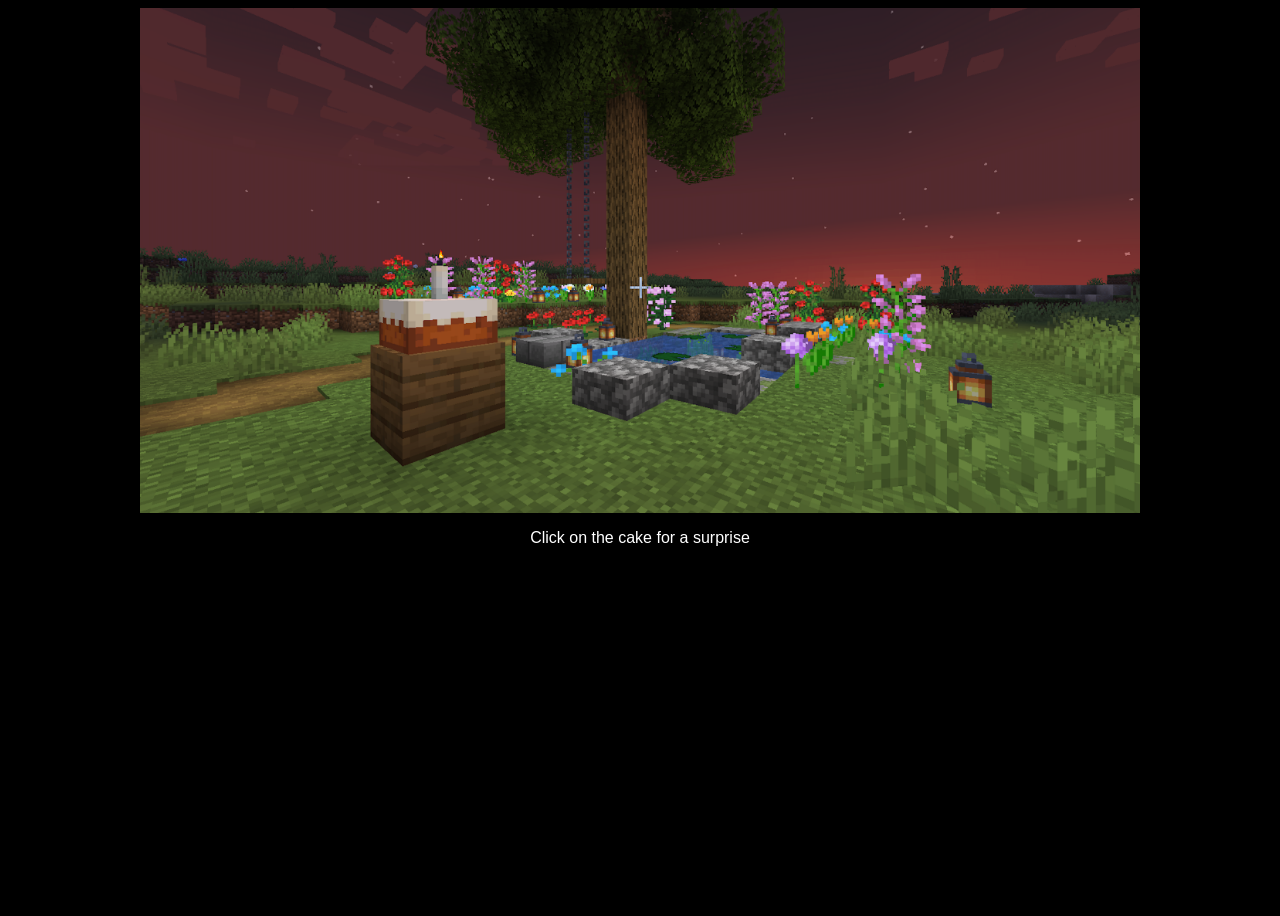
<file: cake.html>
<!DOCTYPE html>
<html lang="en">
<head>
    <meta charset="UTF-8">
    <meta http-equiv="X-UA-Compatible" content="IE=edge">
    <meta name="viewport" content="width=device-width, initial-scale=1.0">
    <title>Cake</title>
    <link rel="apple-touch-icon" sizes="180x180" href="./favicon_io/apple-touch-icon.png">
    <link rel="icon" type="image/png" sizes="32x32" href="./favicon_io/favicon-32x32.png">
    <link rel="icon" type="image/png" sizes="16x16" href="./favicon_io/favicon-16x16.png">
    <link rel="manifest" href="/site.webmanifest">
    <style>
        html{
            scroll-behavior: smooth;
        }
        .minecraft-pic{
            width: 1000px; 
            height: auto; 
            display:block; 
            margin-left: auto; 
            margin-right: auto;
        }
        .minecraft-pic-sm{
            display: none;
        }
        @media screen and (max-width:400px) {
            img.minecraft-pic{
                display: none;
            }
            .minecraft-pic-sm{
                display: block;
                width: 300px;
                margin-left: auto; 
                margin-right: auto;
            }
        }
    </style>
</head>
<body style="background-color: black;">
    <div style="min-height:100vh">
        <a href="./note.html"><img class="minecraft-pic" src="./Images/minecraft.png" alt=""></a>
        <a href="./note.html"><img class="minecraft-pic-sm" src="./Images/minecraft_sm.png" alt=""></a>
        <p style="color: white; text-align: center; font-family: sans-serif;">Click on the cake for a surprise</p>
    </div>
</body>
</html>
</file>
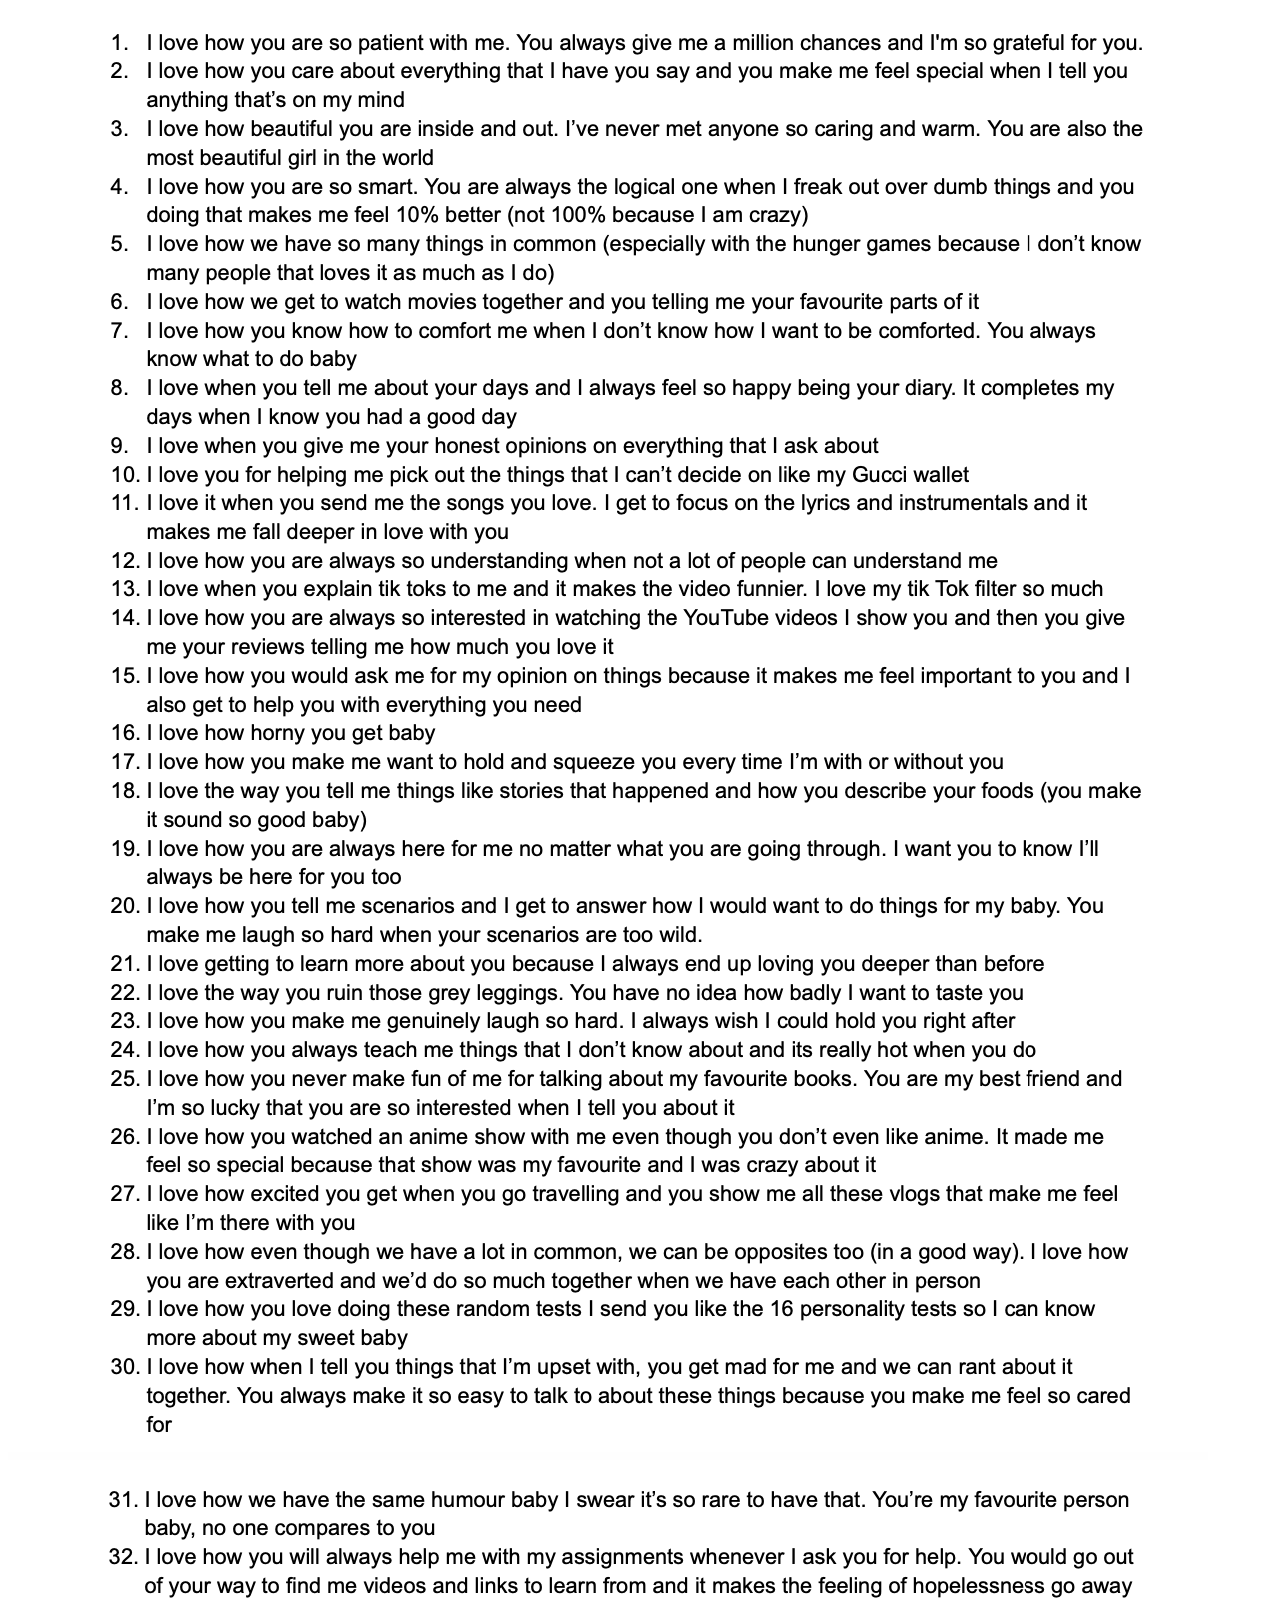
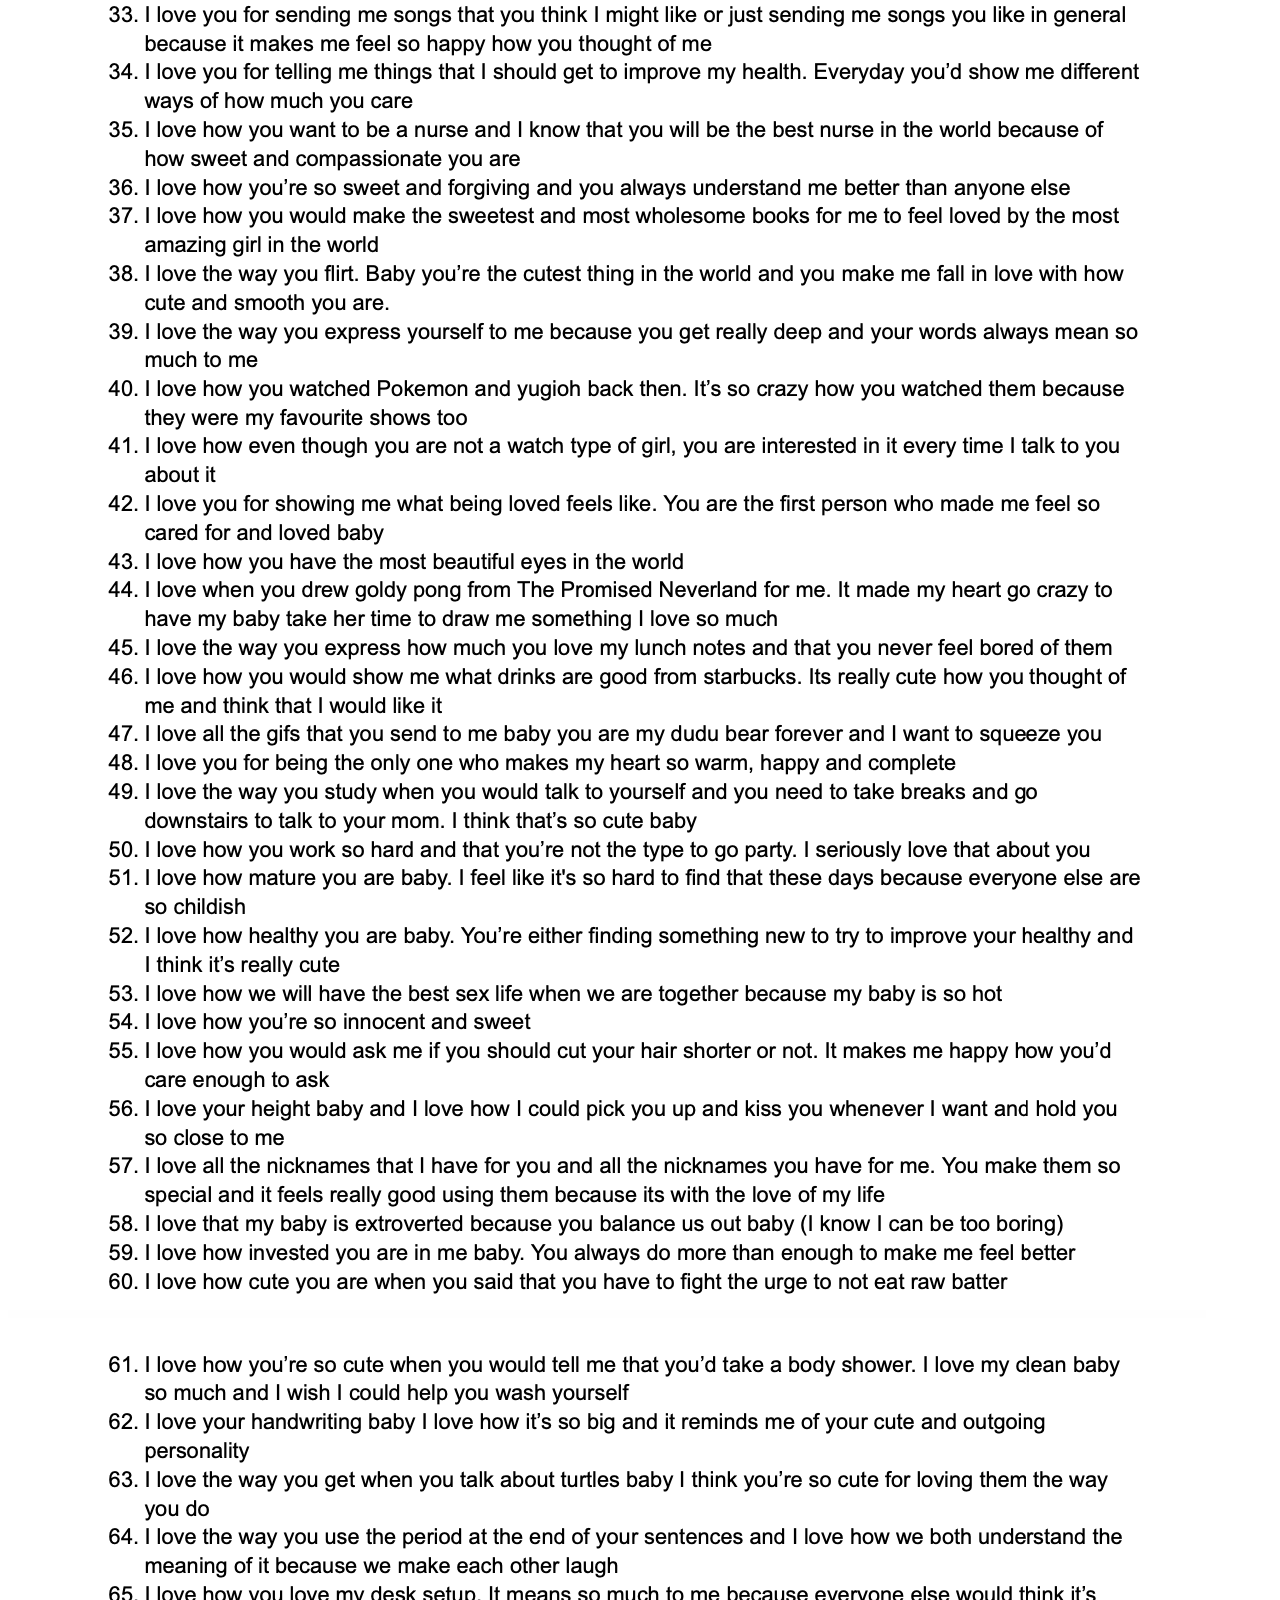
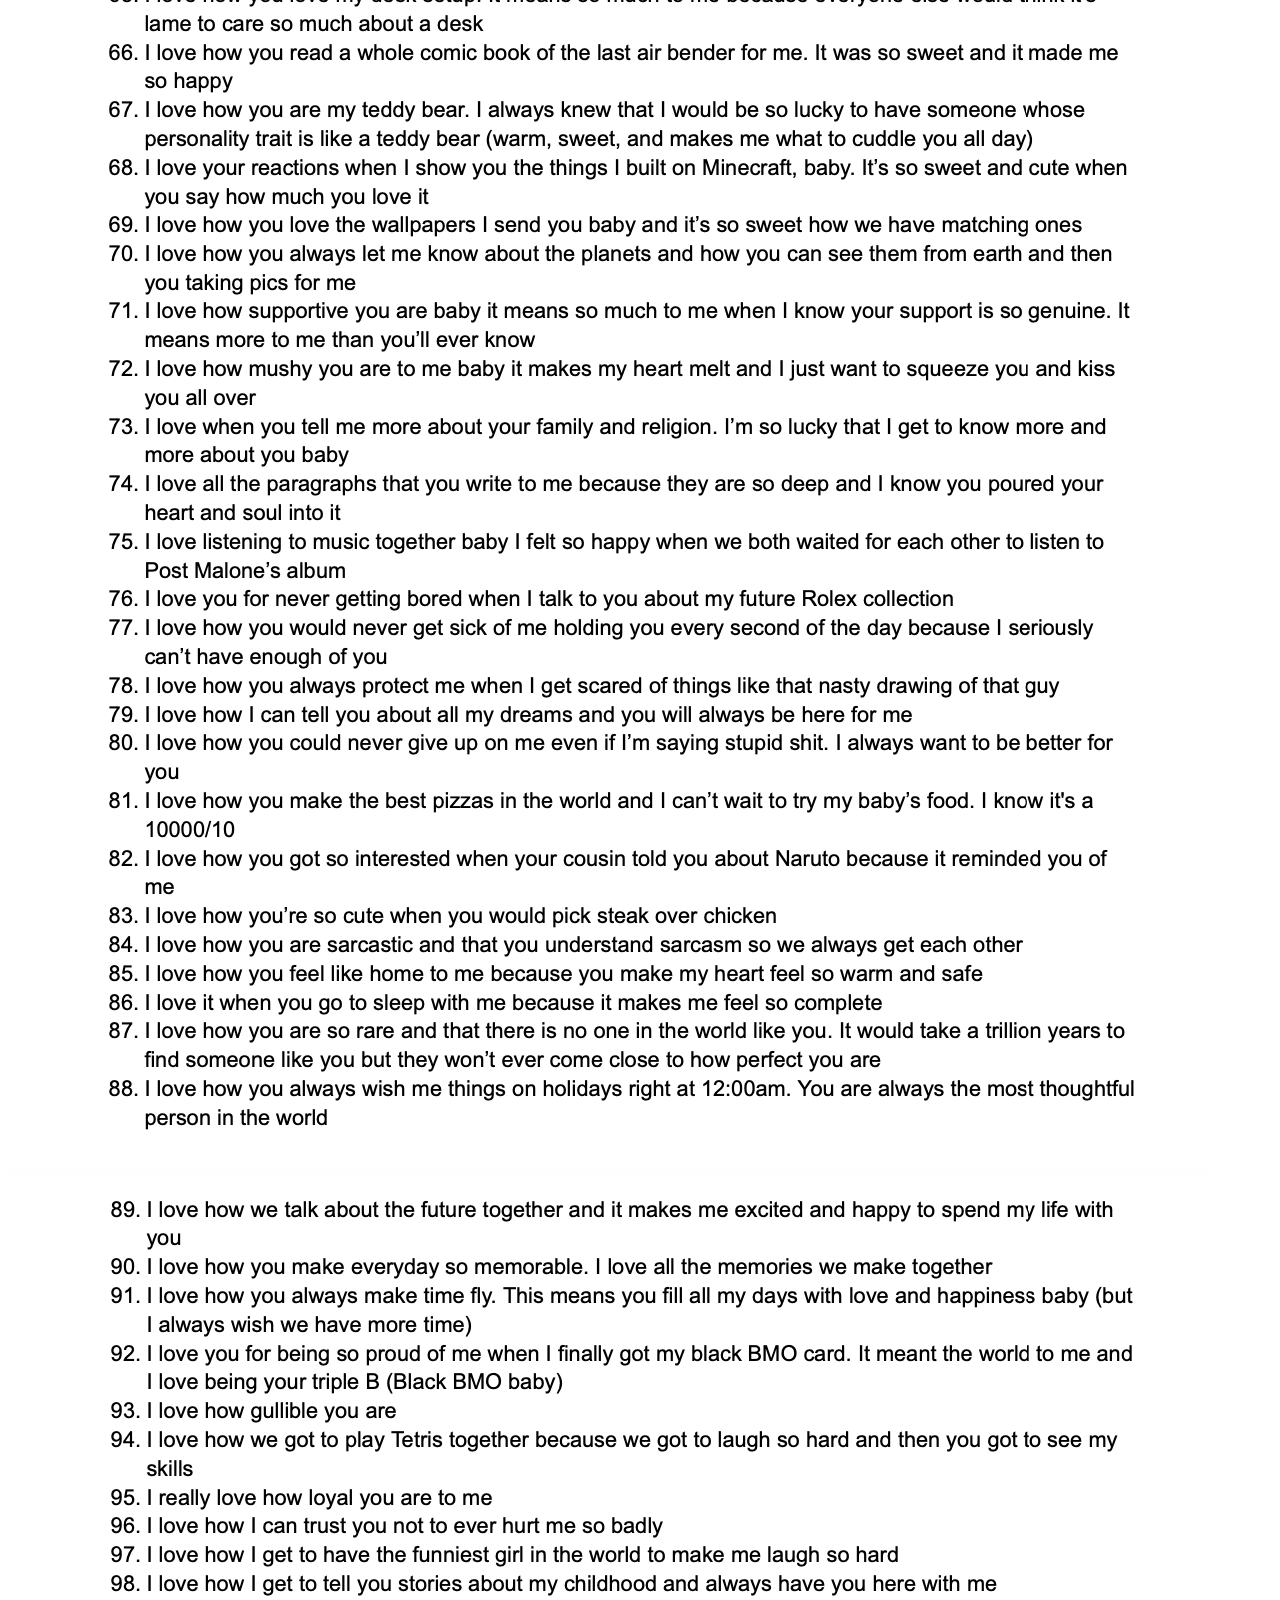
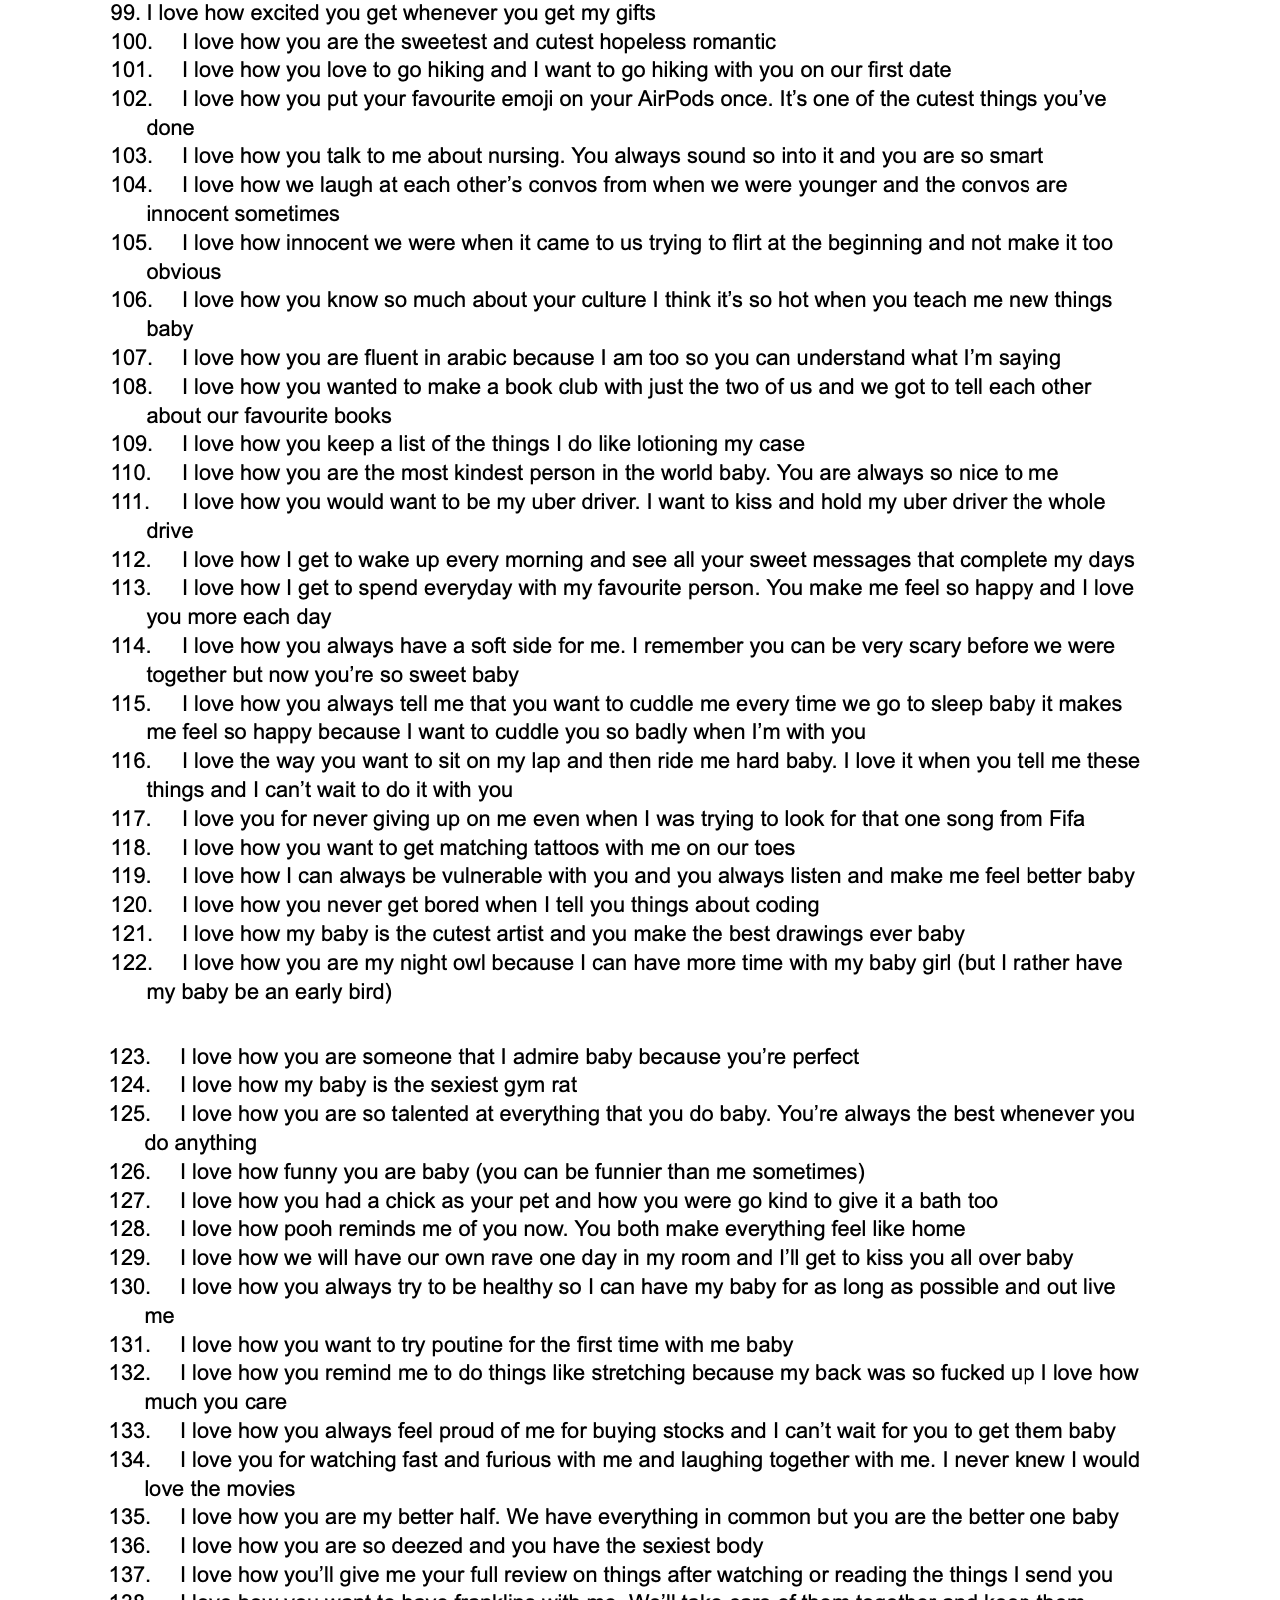
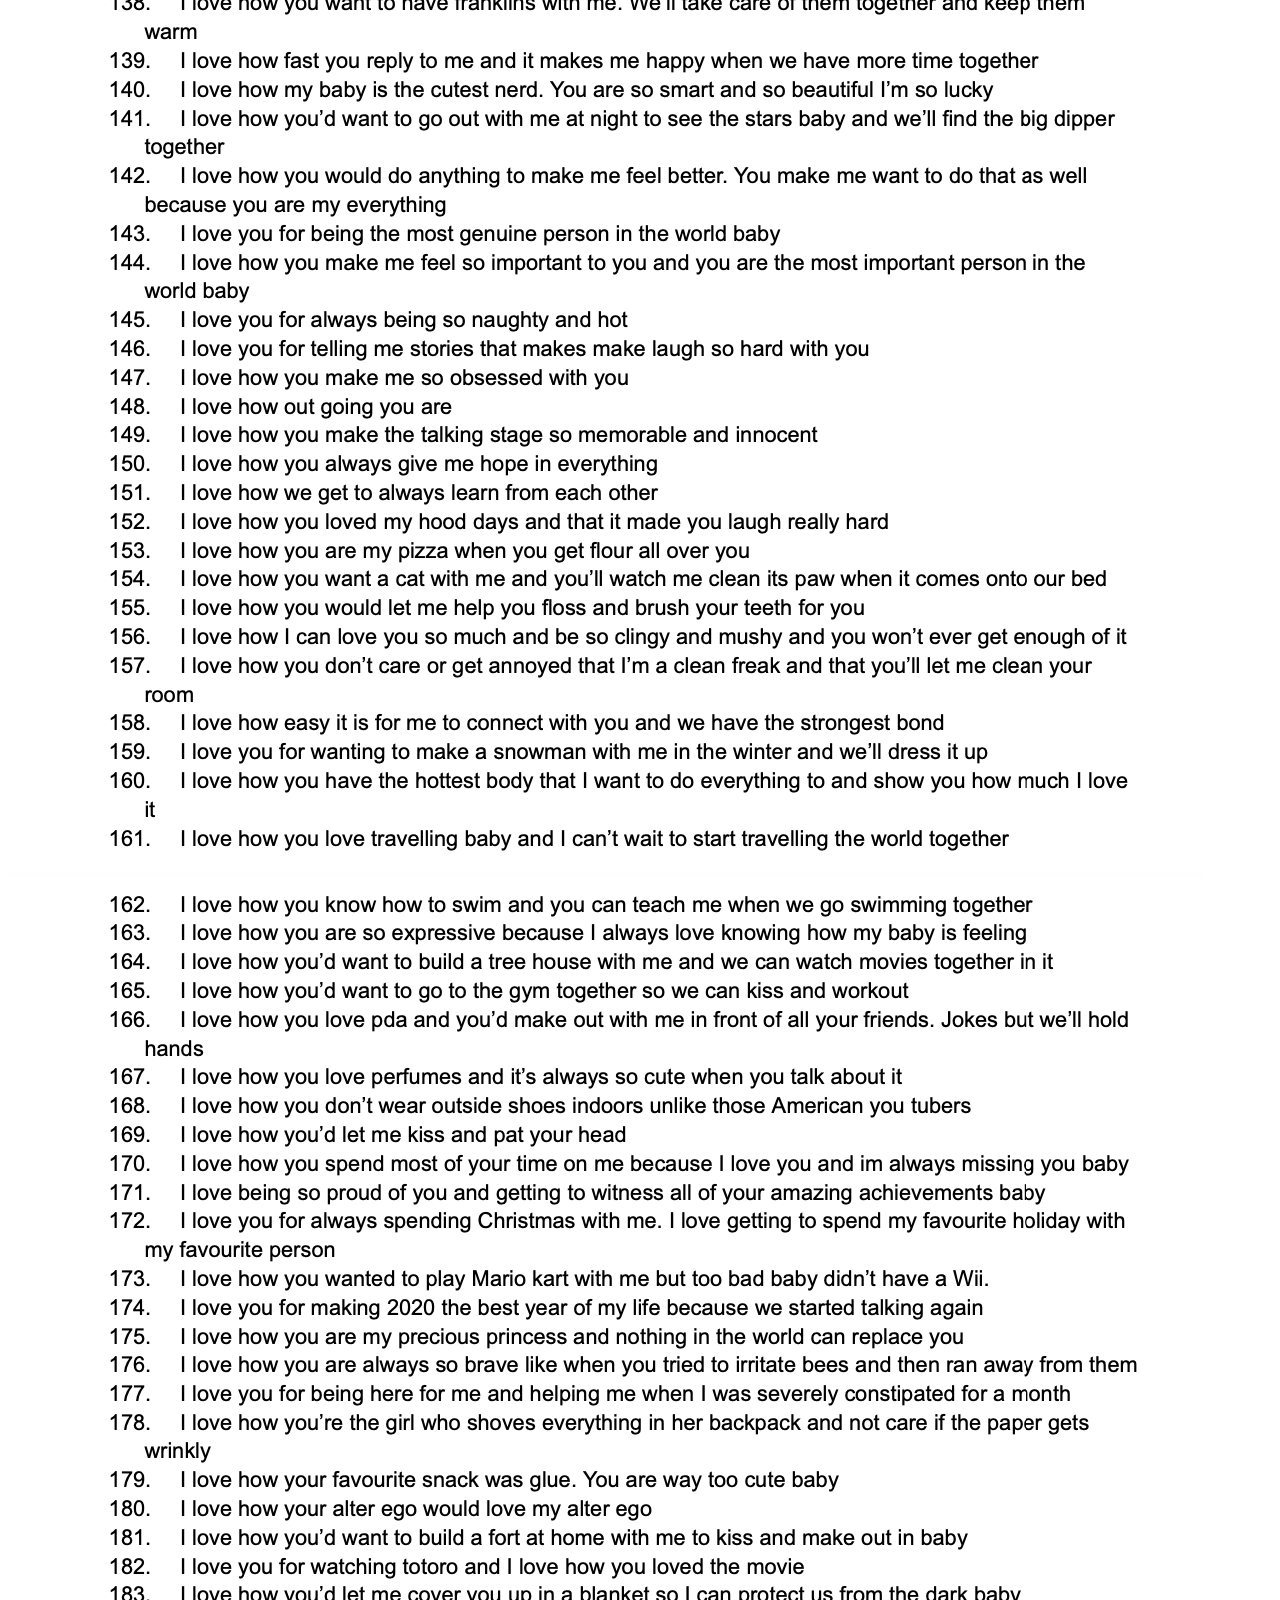
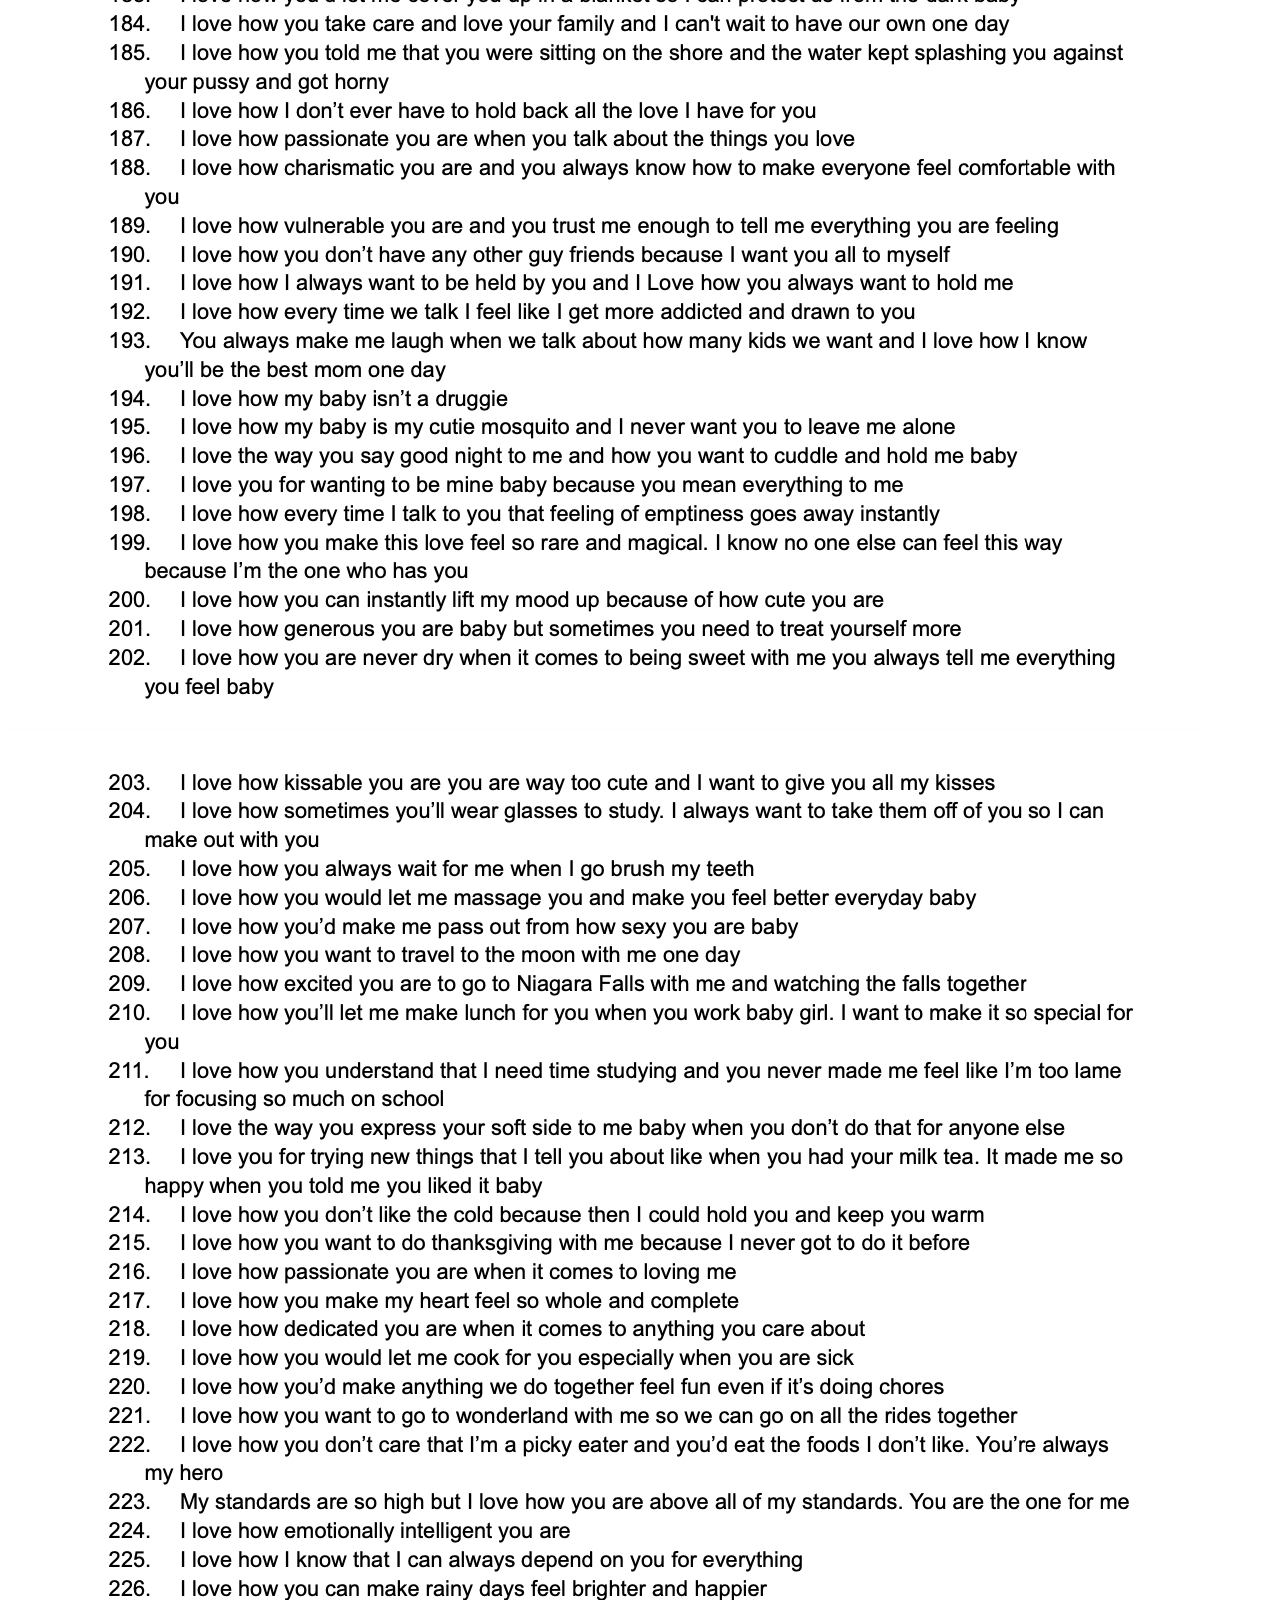
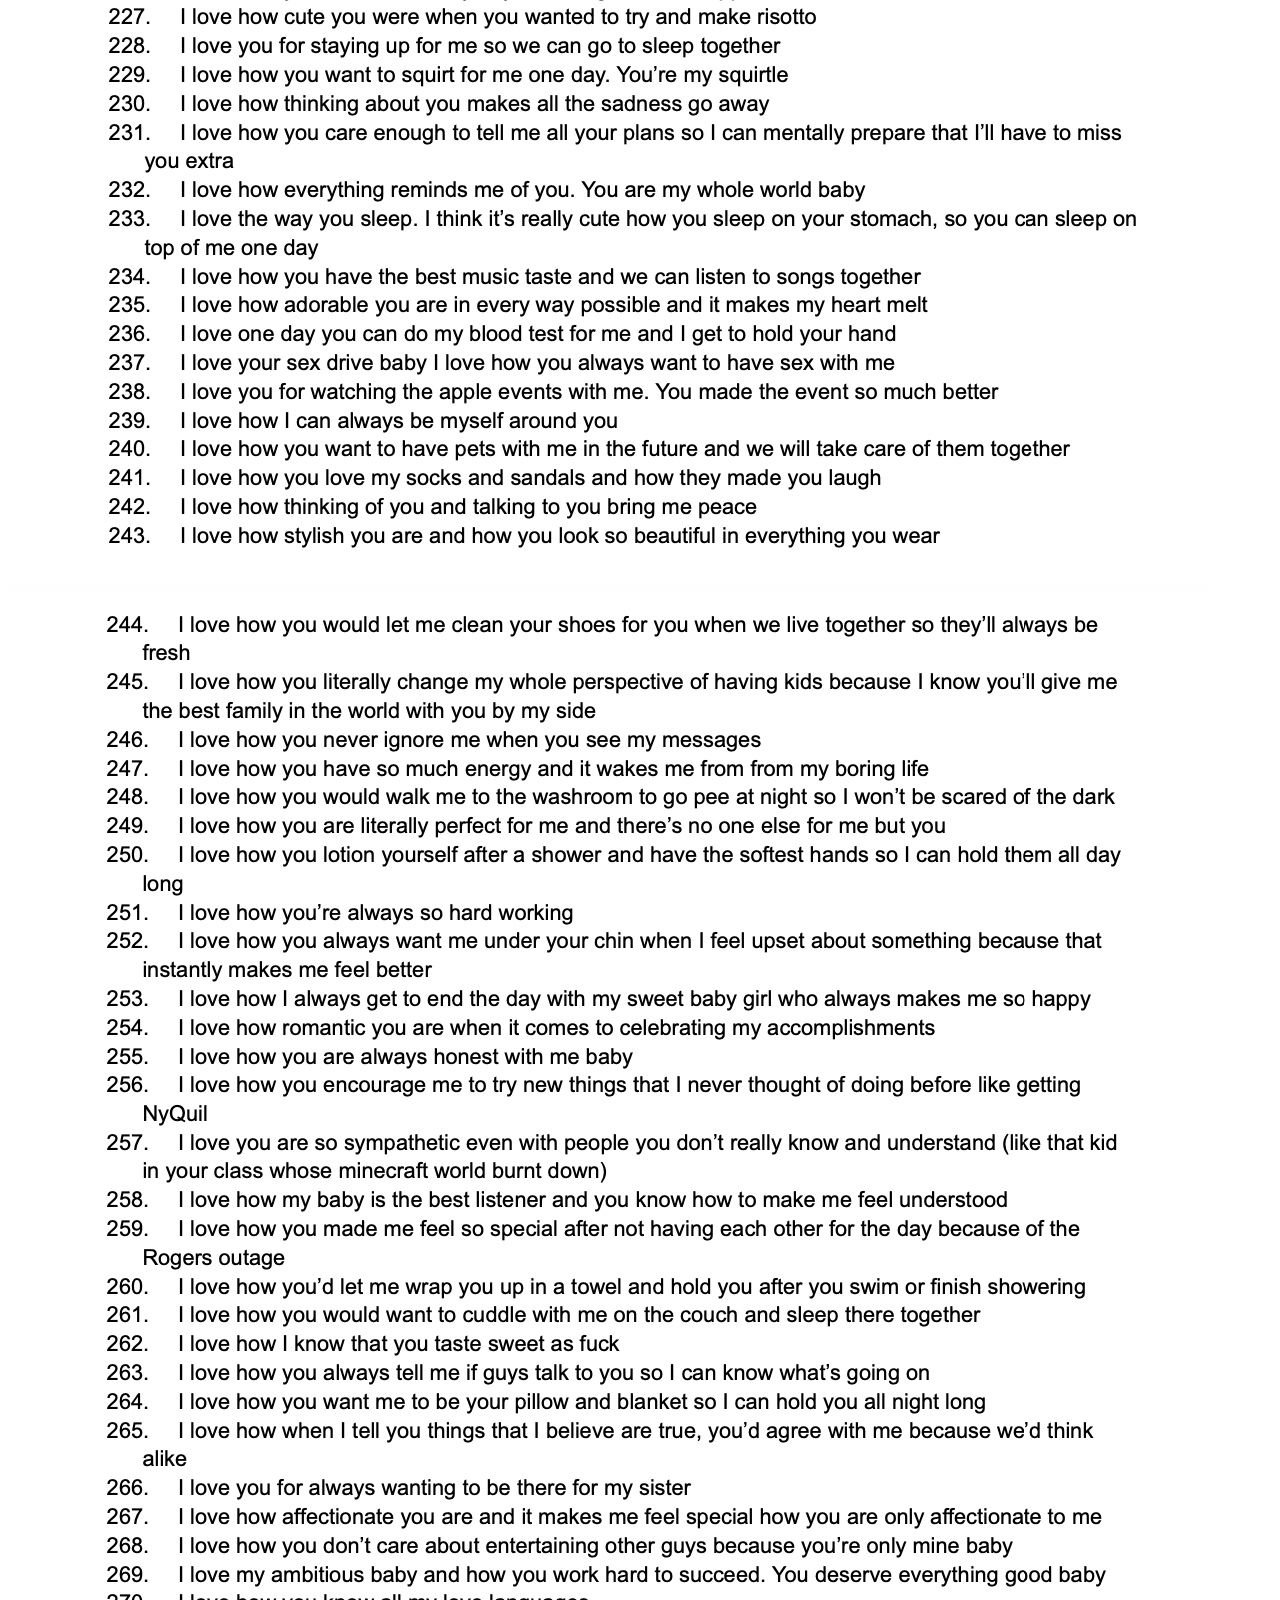
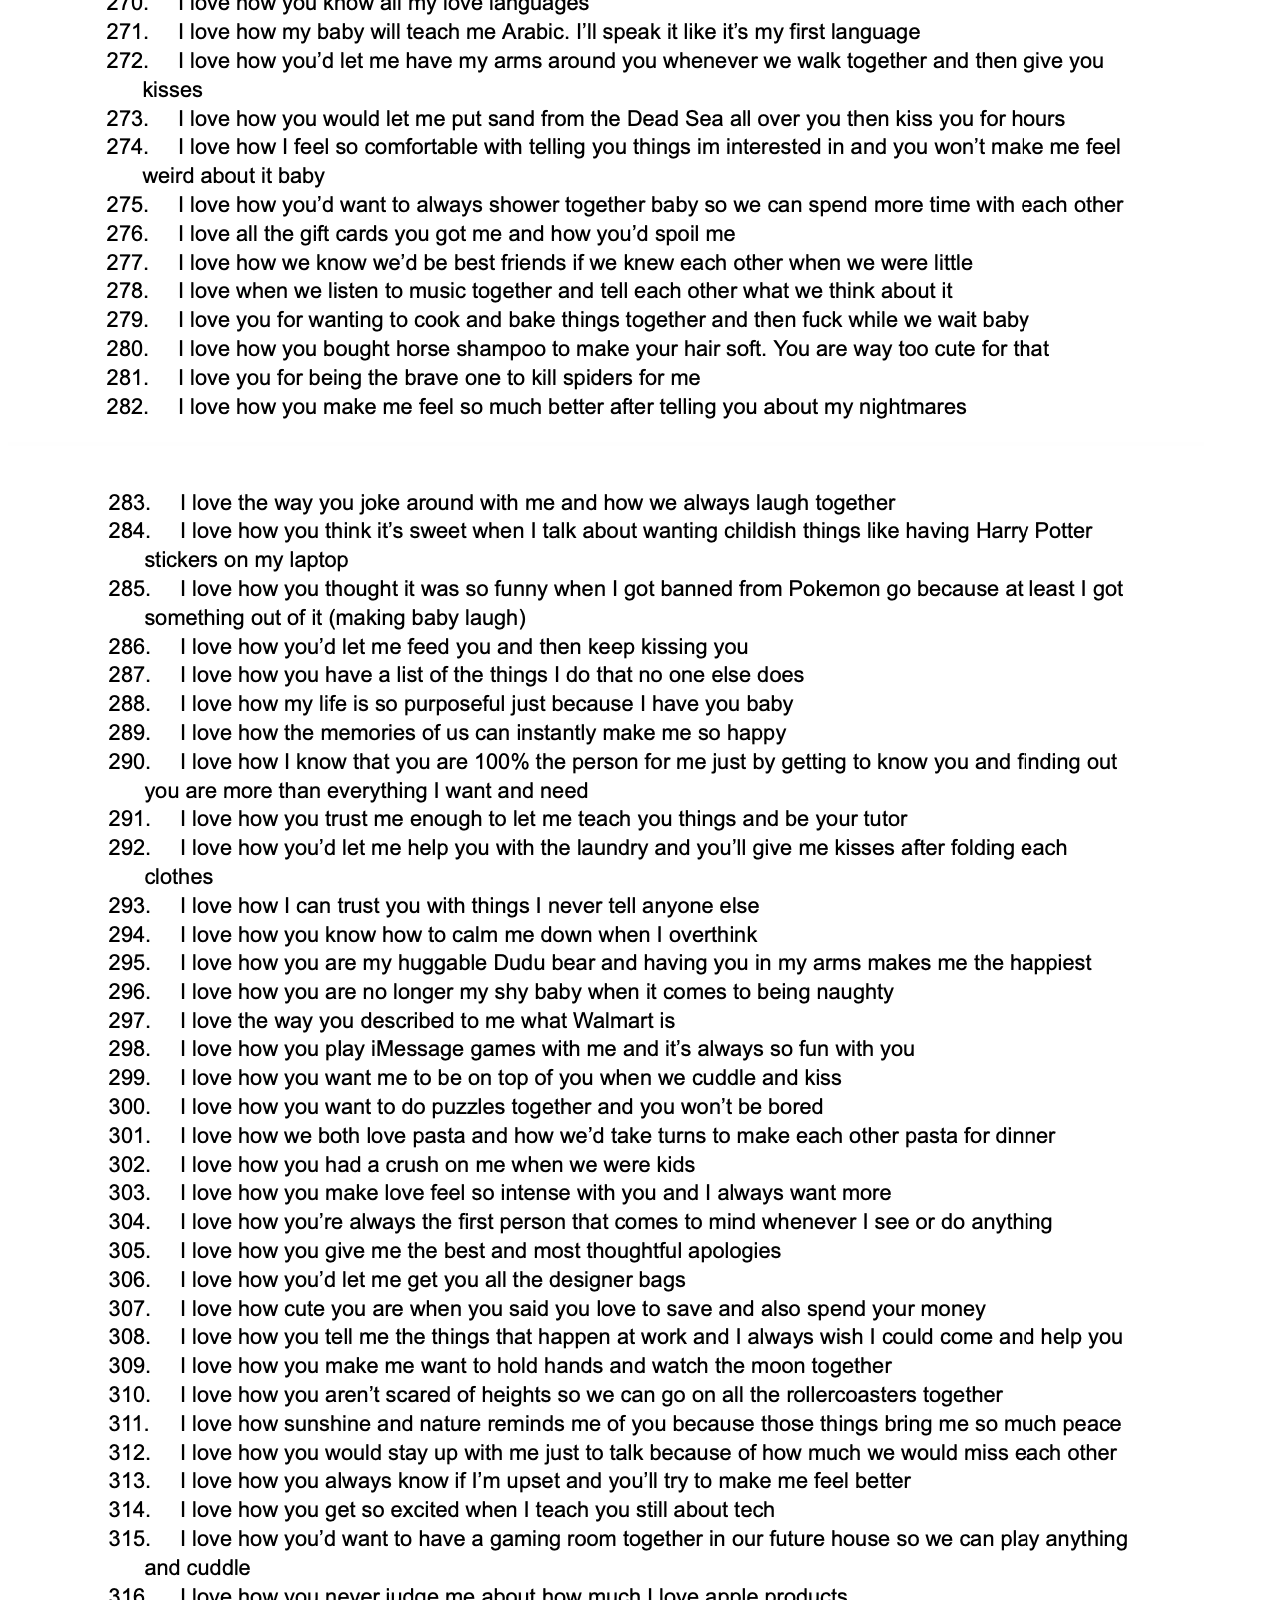
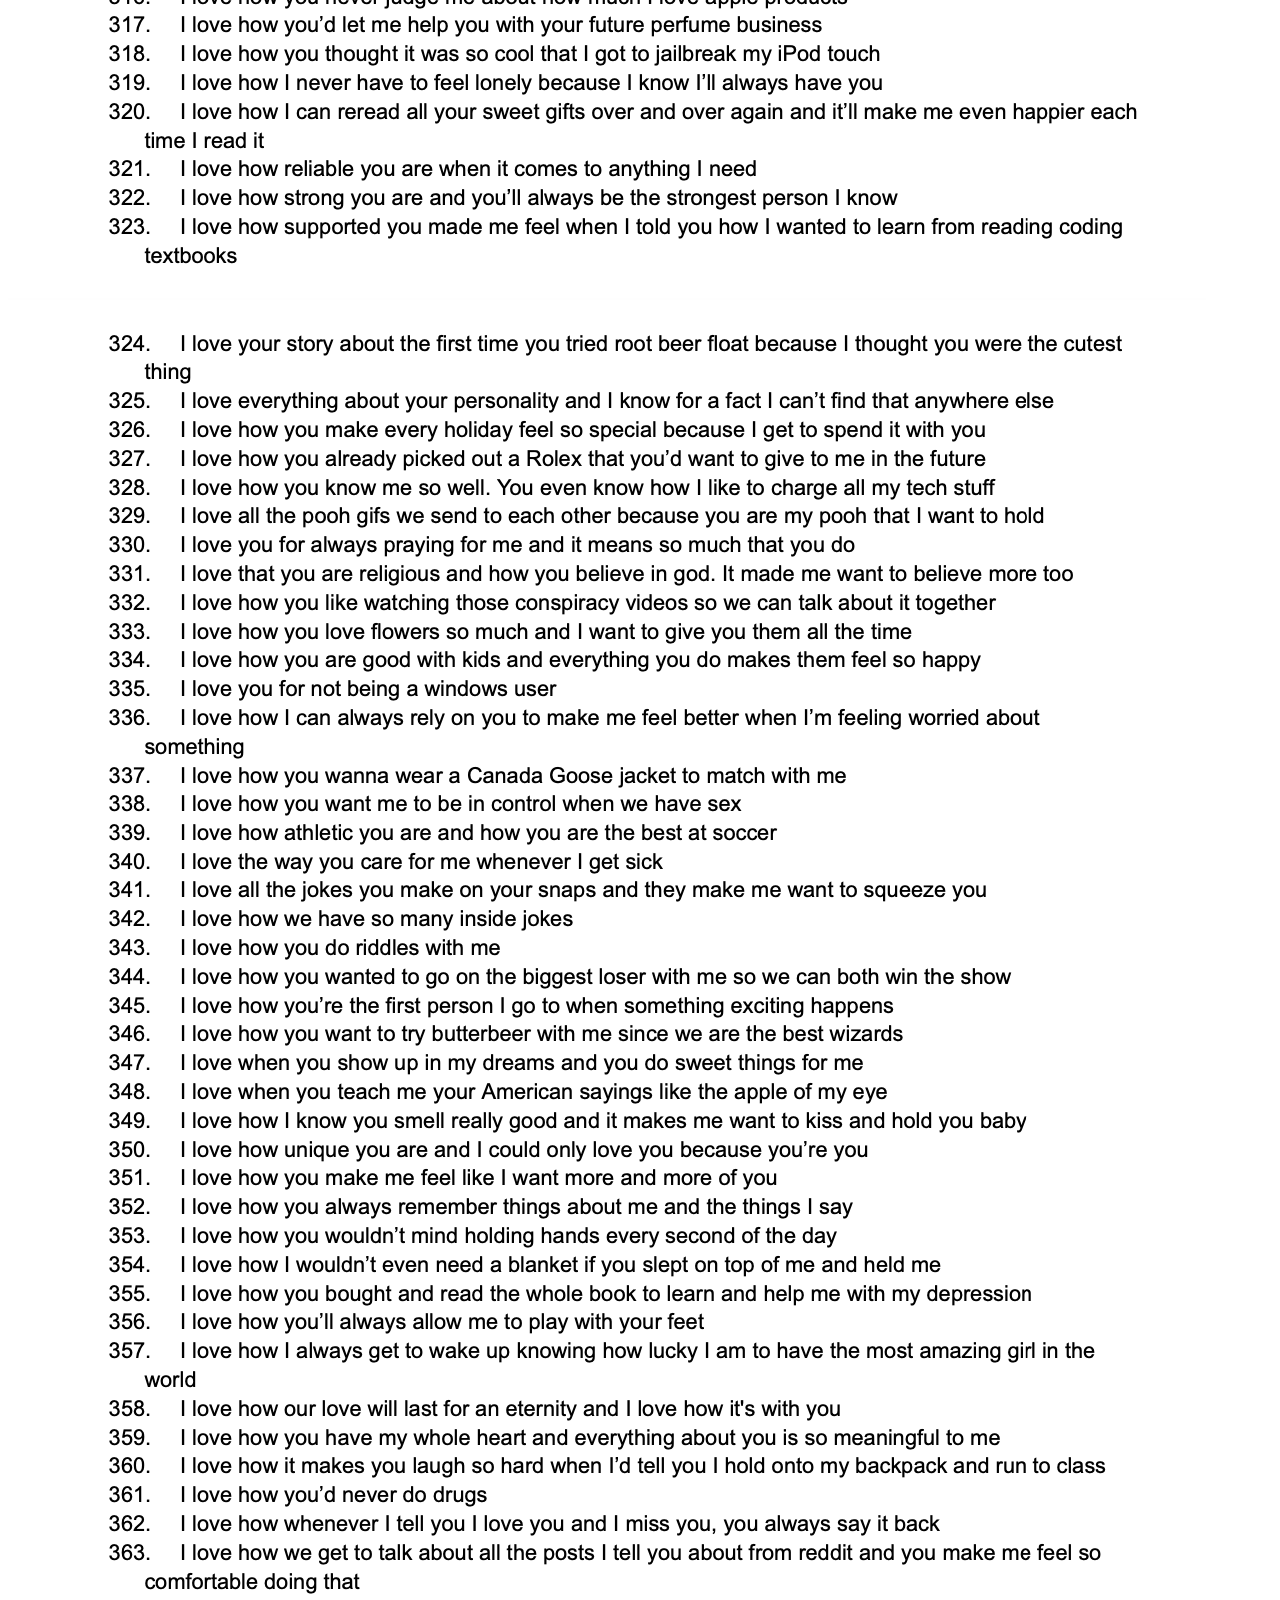
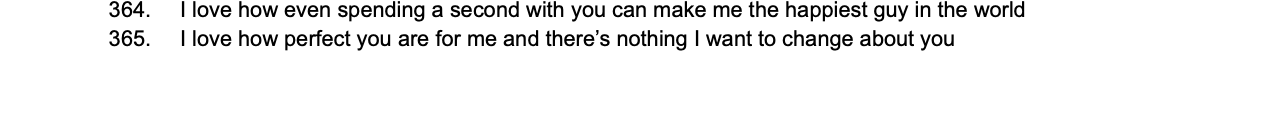
<file: messages.html>
<!DOCTYPE html>
<html lang="en">
<head>
    <meta charset="UTF-8">
    <meta http-equiv="X-UA-Compatible" content="IE=edge">
    <meta name="viewport" content="width=device-width, initial-scale=1.0">
    <title>I love you</title>
</head>
<body>
    <img src="./Images/1.png" alt="">
    <img src="./Images/2.png" alt="">
    <img src="./Images/3.png" alt="">
    <img src="./Images/4.png" alt="">
    <img src="./Images/5.png" alt="">
    <img src="./Images/6.png" alt="">
    <img src="./Images/7.png" alt="">
    <img src="./Images/8.png" alt="">
    <img src="./Images/9.png" alt="">
    <img src="./Images/10.png" alt="">
</body>
</html>
</file>
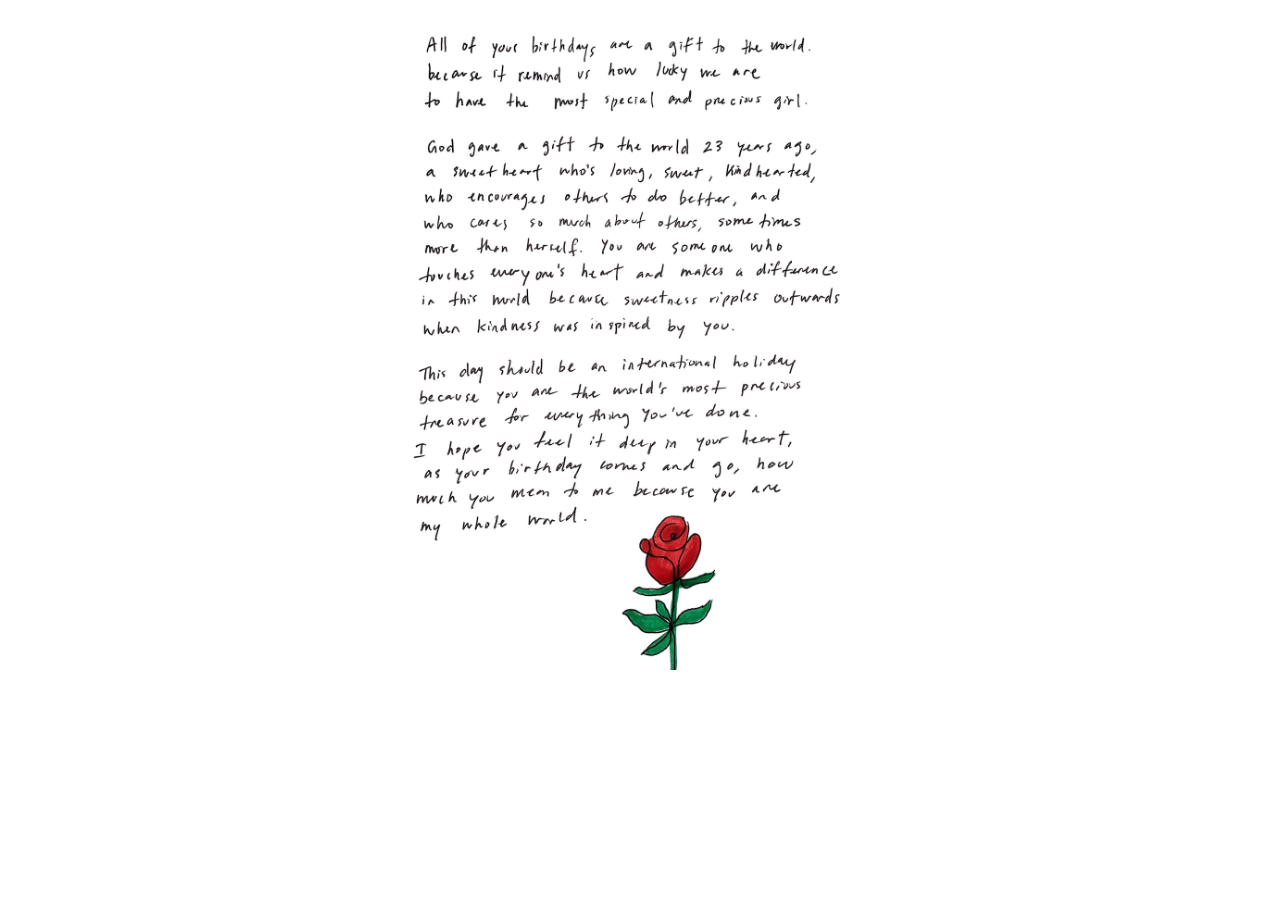
<file: note.html>
<!DOCTYPE html>
<html lang="en">
<head>
    <meta charset="UTF-8">
    <meta http-equiv="X-UA-Compatible" content="IE=edge">
    <meta name="viewport" content="width=device-width, initial-scale=1.0">
    <title>Note</title>
    <link rel="apple-touch-icon" sizes="180x180" href="./favicon_io/apple-touch-icon.png">
    <link rel="icon" type="image/png" sizes="32x32" href="./favicon_io/favicon-32x32.png">
    <link rel="icon" type="image/png" sizes="16x16" href="./favicon_io/favicon-16x16.png">
    <link rel="manifest" href="/site.webmanifest">
    <style>
        img{
            width:500px; 
            height:auto; 
            display:block; 
            margin-left: auto; 
            margin-right: auto;
        }
        @media screen and (max-width:400px){
            img{
                width:400px; 
            }
        }
    </style>
</head>
<body>
    <div id="surprise">
        <img src="./Images/note.png" alt="poem">
    </div>
</body>
</html>
</file>
